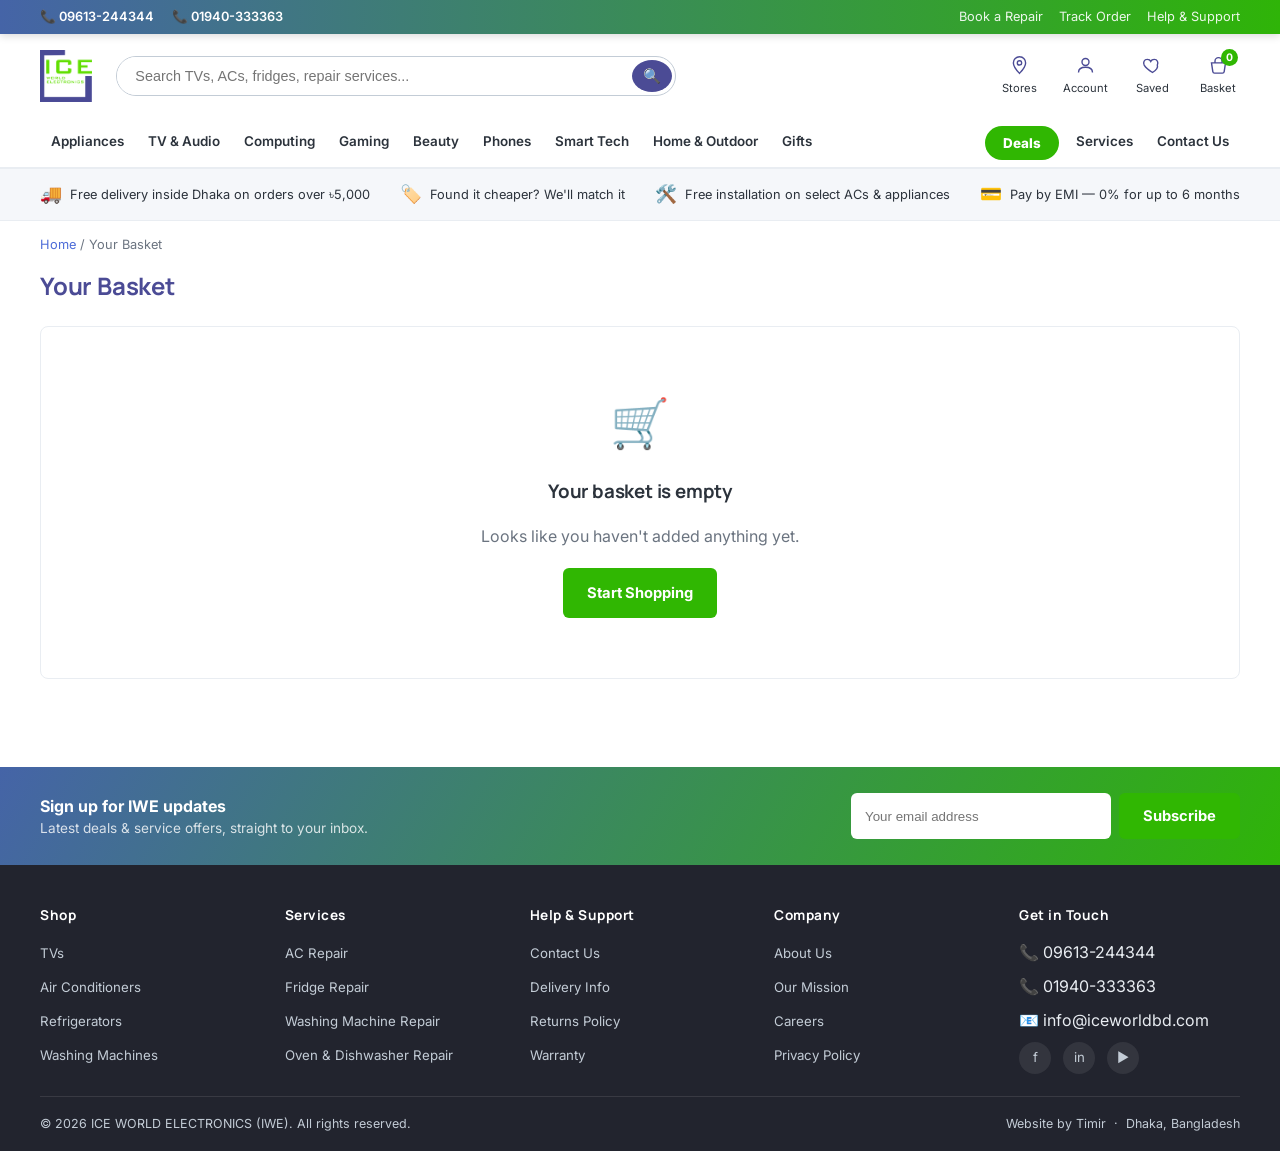
<file: cart.html>
<!DOCTYPE html>
<html lang="en">
<head>
<meta charset="UTF-8">
<meta name="viewport" content="width=device-width, initial-scale=1.0">
<title>Your Basket | ICE WORLD ELECTRONICS – IWE</title>
<link rel="preconnect" href="https://fonts.googleapis.com">
<link rel="preconnect" href="https://fonts.gstatic.com" crossorigin>
<link href="https://fonts.googleapis.com/css2?family=Manrope:wght@600;700;800&amp;family=Inter:wght@400;500;600;700&amp;display=swap" rel="stylesheet">
<link rel="stylesheet" href="style.css">
</head>
<body>

<div class="topbar">
  <div class="container">
    <div class="topbar-left">
      <span>📞 09613-244344</span>
      <span>📞 01940-333363</span>
    </div>
    <div class="topbar-right">
      <a href="services.html">Book a Repair</a>
      <a href="contact.html">Track Order</a>
      <a href="contact.html">Help &amp; Support</a>
    </div>
  </div>
</div>

<header class="site-header">
  <div class="header-main">
    <a href="index.html" class="logo">
      <img src="logo.png" alt="ICE World Electronics" class="logo-img">
    </a>
    <form class="search-bar" onsubmit="return false;">
      <input type="text" placeholder="Search TVs, ACs, fridges, repair services...">
      <button type="submit">🔍</button>
    </form>
    <div class="header-actions">
      <a href="contact.html" class="action">
        <span class="icon"><svg viewBox="0 0 24 24" fill="none" stroke="currentColor" stroke-width="1.6"><path d="M12 21s7-7.5 7-12a7 7 0 1 0-14 0c0 4.5 7 12 7 12z"/><circle cx="12" cy="9" r="2.5"/></svg></span>
        Stores
      </a>
      <a href="contact.html" class="action">
        <span class="icon"><svg viewBox="0 0 24 24" fill="none" stroke="currentColor" stroke-width="1.6"><circle cx="12" cy="8" r="4"/><path d="M4 20c0-4 3.5-6 8-6s8 2 8 6"/></svg></span>
        Account
      </a>
      <a href="cart.html" class="action">
        <span class="icon"><svg viewBox="0 0 24 24" fill="none" stroke="currentColor" stroke-width="1.6"><path d="M12 20s-7-4.35-9.5-8.5C1 8.5 2.5 5 6 5c2 0 3.5 1.2 4 2.3.5-1.1 2-2.3 4-2.3 3.5 0 5 3.5 3.5 6.5C19 15.65 12 20 12 20z"/></svg></span>
        Saved
      </a>
      <a href="cart.html" class="action">
        <span class="icon"><svg viewBox="0 0 24 24" fill="none" stroke="currentColor" stroke-width="1.6"><path d="M4 9h16l-1.5 10a2 2 0 0 1-2 1.7H7.5a2 2 0 0 1-2-1.7L4 9z"/><path d="M8 9V7a4 4 0 0 1 8 0v2"/></svg></span>
        Basket
        <span class="cart-count">0</span>
      </a>
    </div>
  </div>
  <nav class="main-nav">
    <div class="container">
      <div class="nav-left">
        <a href="shop.html">Appliances</a>
        <a href="shop.html?cat=tv">TV &amp; Audio</a>
        <a href="shop.html">Computing</a>
        <a href="shop.html">Gaming</a>
        <a href="shop.html">Beauty</a>
        <a href="shop.html">Phones</a>
        <a href="shop.html">Smart Tech</a>
        <a href="shop.html">Home &amp; Outdoor</a>
        <a href="shop.html">Gifts</a>
      </div>
      <div class="nav-right">
        <a href="shop.html" class="nav-pill">Deals</a>
        <a href="services.html">Services</a>
        <a href="contact.html">Contact Us</a>
      </div>
    </div>
    <button class="nav-toggle">☰</button>
  </nav>
</header>

<div class="utility-strip">
  <div class="container">
    <div class="u-item"><span class="icon">🚚</span>Free delivery inside Dhaka on orders over ৳5,000</div>
    <div class="u-item"><span class="icon">🏷️</span>Found it cheaper? We'll match it</div>
    <div class="u-item"><span class="icon">🛠️</span>Free installation on select ACs &amp; appliances</div>
    <div class="u-item"><span class="icon">💳</span>Pay by EMI — 0% for up to 6 months</div>
  </div>
</div>

<div class="container">
  <div class="breadcrumb"><a href="index.html">Home</a> / Your Basket</div>
</div>

<section class="section" style="padding-top:0;">
  <div class="container">
    <div class="section-head"><h2>Your Basket</h2></div>
    <div id="cartContent"></div>
  </div>
</section>

<footer class="site-footer">
  <div class="newsletter-band">
    <div class="container">
      <div>
        <strong>Sign up for IWE updates</strong>
        <div style="opacity:.8;font-size:.85rem;">Latest deals &amp; service offers, straight to your inbox.</div>
      </div>
      <form data-iwe-form onsubmit="return false;">
        <input type="email" placeholder="Your email address" required>
        <button type="submit" class="btn btn-primary">Subscribe</button>
      </form>
    </div>
  </div>
  <div class="container">
    <div class="footer-grid">
      <div>
        <h5>Shop</h5>
        <ul>
          <li><a href="shop.html?cat=tv">TVs</a></li>
          <li><a href="shop.html?cat=ac">Air Conditioners</a></li>
          <li><a href="shop.html?cat=fridge">Refrigerators</a></li>
          <li><a href="shop.html?cat=washer">Washing Machines</a></li>
        </ul>
      </div>
      <div>
        <h5>Services</h5>
        <ul>
          <li><a href="services.html">AC Repair</a></li>
          <li><a href="services.html">Fridge Repair</a></li>
          <li><a href="services.html">Washing Machine Repair</a></li>
          <li><a href="services.html">Oven &amp; Dishwasher Repair</a></li>
        </ul>
      </div>
      <div>
        <h5>Help &amp; Support</h5>
        <ul>
          <li><a href="contact.html">Contact Us</a></li>
          <li><a href="contact.html">Delivery Info</a></li>
          <li><a href="contact.html">Returns Policy</a></li>
          <li><a href="contact.html">Warranty</a></li>
        </ul>
      </div>
      <div>
        <h5>Company</h5>
        <ul>
          <li><a href="index.html">About Us</a></li>
          <li><a href="services.html">Our Mission</a></li>
          <li><a href="contact.html">Careers</a></li>
          <li><a href="contact.html">Privacy Policy</a></li>
        </ul>
      </div>
      <div>
        <h5>Get in Touch</h5>
        <ul>
          <li>📞 09613-244344</li>
          <li>📞 01940-333363</li>
          <li>📧 info@iceworldbd.com</li>
        </ul>
        <div class="footer-social">
          <a href="#">f</a><a href="#">in</a><a href="#">▶</a>
        </div>
      </div>
    </div>
    <div class="footer-bottom">
      <span>© 2026 ICE WORLD ELECTRONICS (IWE). All rights reserved.</span>
      <span class="credit">Website by Timir &nbsp;·&nbsp; Dhaka, Bangladesh</span>
    </div>
  </div>
</footer>

<script src="main.js"></script>
</body>
</html>
</file>
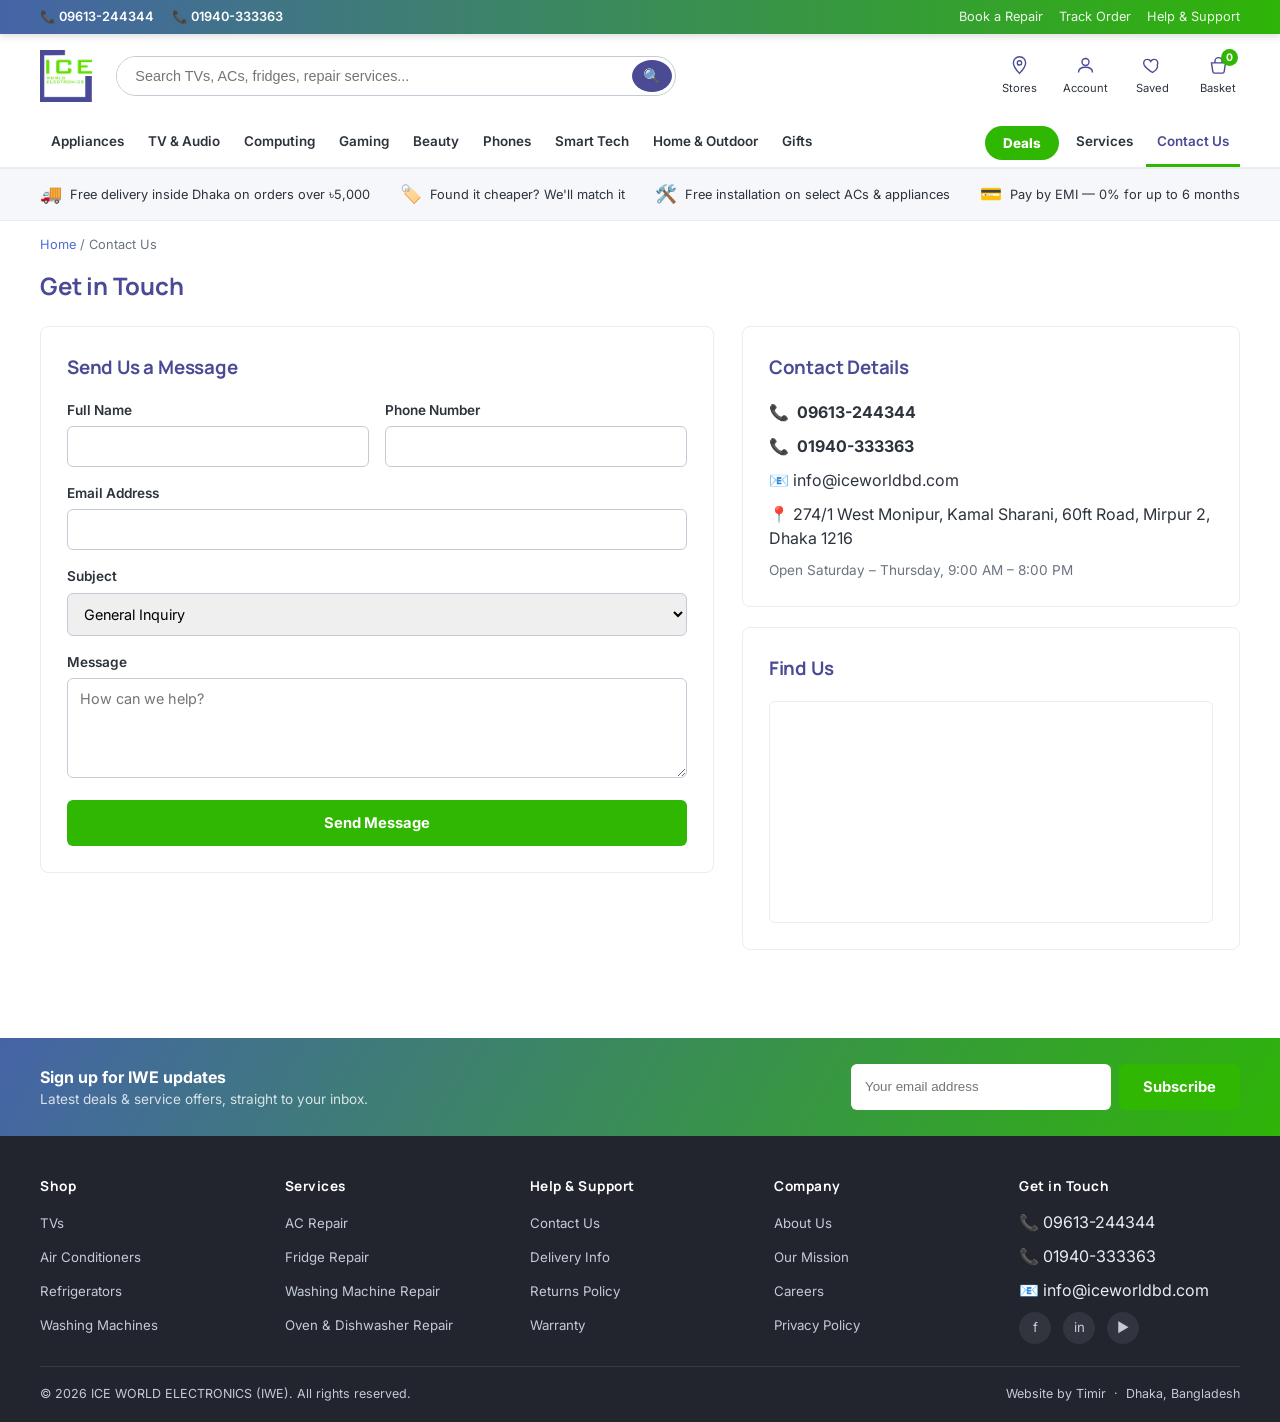
<file: contact.html>
<!DOCTYPE html>
<html lang="en">
<head>
<meta charset="UTF-8">
<meta name="viewport" content="width=device-width, initial-scale=1.0">
<title>Contact Us | ICE WORLD ELECTRONICS – IWE</title>
<link rel="preconnect" href="https://fonts.googleapis.com">
<link rel="preconnect" href="https://fonts.gstatic.com" crossorigin>
<link href="https://fonts.googleapis.com/css2?family=Manrope:wght@600;700;800&amp;family=Inter:wght@400;500;600;700&amp;display=swap" rel="stylesheet">
<link rel="stylesheet" href="style.css">
</head>
<body>

<div class="topbar">
  <div class="container">
    <div class="topbar-left">
      <span>📞 09613-244344</span>
      <span>📞 01940-333363</span>
    </div>
    <div class="topbar-right">
      <a href="services.html">Book a Repair</a>
      <a href="contact.html">Track Order</a>
      <a href="contact.html">Help &amp; Support</a>
    </div>
  </div>
</div>

<header class="site-header">
  <div class="header-main">
    <a href="index.html" class="logo">
      <img src="logo.png" alt="ICE World Electronics" class="logo-img">
    </a>
    <form class="search-bar" onsubmit="return false;">
      <input type="text" placeholder="Search TVs, ACs, fridges, repair services...">
      <button type="submit">🔍</button>
    </form>
    <div class="header-actions">
      <a href="contact.html" class="action">
        <span class="icon"><svg viewBox="0 0 24 24" fill="none" stroke="currentColor" stroke-width="1.6"><path d="M12 21s7-7.5 7-12a7 7 0 1 0-14 0c0 4.5 7 12 7 12z"/><circle cx="12" cy="9" r="2.5"/></svg></span>
        Stores
      </a>
      <a href="contact.html" class="action">
        <span class="icon"><svg viewBox="0 0 24 24" fill="none" stroke="currentColor" stroke-width="1.6"><circle cx="12" cy="8" r="4"/><path d="M4 20c0-4 3.5-6 8-6s8 2 8 6"/></svg></span>
        Account
      </a>
      <a href="cart.html" class="action">
        <span class="icon"><svg viewBox="0 0 24 24" fill="none" stroke="currentColor" stroke-width="1.6"><path d="M12 20s-7-4.35-9.5-8.5C1 8.5 2.5 5 6 5c2 0 3.5 1.2 4 2.3.5-1.1 2-2.3 4-2.3 3.5 0 5 3.5 3.5 6.5C19 15.65 12 20 12 20z"/></svg></span>
        Saved
      </a>
      <a href="cart.html" class="action">
        <span class="icon"><svg viewBox="0 0 24 24" fill="none" stroke="currentColor" stroke-width="1.6"><path d="M4 9h16l-1.5 10a2 2 0 0 1-2 1.7H7.5a2 2 0 0 1-2-1.7L4 9z"/><path d="M8 9V7a4 4 0 0 1 8 0v2"/></svg></span>
        Basket
        <span class="cart-count">0</span>
      </a>
    </div>
  </div>
  <nav class="main-nav">
    <div class="container">
      <div class="nav-left">
        <a href="shop.html">Appliances</a>
        <a href="shop.html?cat=tv">TV &amp; Audio</a>
        <a href="shop.html">Computing</a>
        <a href="shop.html">Gaming</a>
        <a href="shop.html">Beauty</a>
        <a href="shop.html">Phones</a>
        <a href="shop.html">Smart Tech</a>
        <a href="shop.html">Home &amp; Outdoor</a>
        <a href="shop.html">Gifts</a>
      </div>
      <div class="nav-right">
        <a href="shop.html" class="nav-pill">Deals</a>
        <a href="services.html">Services</a>
        <a href="contact.html" class="active">Contact Us</a>
      </div>
    </div>
    <button class="nav-toggle">☰</button>
  </nav>
</header>

<div class="utility-strip">
  <div class="container">
    <div class="u-item"><span class="icon">🚚</span>Free delivery inside Dhaka on orders over ৳5,000</div>
    <div class="u-item"><span class="icon">🏷️</span>Found it cheaper? We'll match it</div>
    <div class="u-item"><span class="icon">🛠️</span>Free installation on select ACs &amp; appliances</div>
    <div class="u-item"><span class="icon">💳</span>Pay by EMI — 0% for up to 6 months</div>
  </div>
</div>

<div class="container">
  <div class="breadcrumb"><a href="index.html">Home</a> / Contact Us</div>
</div>

<section class="section" style="padding-top:0;">
  <div class="container">
    <div class="section-head"><h2>Get in Touch</h2></div>
    <div class="contact-layout">
      <div class="form-card">
        <h3 style="margin-top:0;color:var(--navy);">Send Us a Message</h3>
        <form data-iwe-form onsubmit="return false;">
          <div class="form-grid-2">
            <div class="form-row">
              <label>Full Name</label>
              <input type="text" required>
            </div>
            <div class="form-row">
              <label>Phone Number</label>
              <input type="tel" required>
            </div>
          </div>
          <div class="form-row">
            <label>Email Address</label>
            <input type="email">
          </div>
          <div class="form-row">
            <label>Subject</label>
            <select>
              <option>General Inquiry</option>
              <option>Product Question</option>
              <option>Repair Service</option>
              <option>Order Status</option>
              <option>Warranty Claim</option>
            </select>
          </div>
          <div class="form-row">
            <label>Message</label>
            <textarea placeholder="How can we help?"></textarea>
          </div>
          <button type="submit" class="btn btn-primary btn-block">Send Message</button>
        </form>
      </div>
      <div>
        <div class="form-card contact-details" style="margin-bottom:20px;">
          <h3 style="margin-top:0;color:var(--navy);">Contact Details</h3>
          <p style="margin:0 0 10px;">📞 <strong>09613-244344</strong></p>
          <p style="margin:0 0 10px;">📞 <strong>01940-333363</strong></p>
          <p style="margin:0 0 10px;">📧 info@iceworldbd.com</p>
          <p style="margin:0 0 10px;">📍 274/1 West Monipur, Kamal Sharani, 60ft Road, Mirpur 2, Dhaka 1216</p>
          <p style="margin:0;color:var(--grey-600);font-size:.85rem;">Open Saturday – Thursday, 9:00 AM – 8:00 PM</p>
        </div>
        <div class="form-card">
          <h3 style="margin-top:0;color:var(--navy);">Find Us</h3>
          <div class="map-embed">
            <iframe src="https://www.google.com/maps?q=274%2F1+West+Monipur%2C+Kamal+Sharani%2C+60ft+Road%2C+Mirpur+2%2C+Dhaka+1216&output=embed" loading="lazy" referrerpolicy="no-referrer-when-downgrade" title="ICE World Electronics location"></iframe>
          </div>
        </div>
      </div>
    </div>
  </div>
</section>

<footer class="site-footer">
  <div class="newsletter-band">
    <div class="container">
      <div>
        <strong>Sign up for IWE updates</strong>
        <div style="opacity:.8;font-size:.85rem;">Latest deals &amp; service offers, straight to your inbox.</div>
      </div>
      <form data-iwe-form onsubmit="return false;">
        <input type="email" placeholder="Your email address" required>
        <button type="submit" class="btn btn-primary">Subscribe</button>
      </form>
    </div>
  </div>
  <div class="container">
    <div class="footer-grid">
      <div>
        <h5>Shop</h5>
        <ul>
          <li><a href="shop.html?cat=tv">TVs</a></li>
          <li><a href="shop.html?cat=ac">Air Conditioners</a></li>
          <li><a href="shop.html?cat=fridge">Refrigerators</a></li>
          <li><a href="shop.html?cat=washer">Washing Machines</a></li>
        </ul>
      </div>
      <div>
        <h5>Services</h5>
        <ul>
          <li><a href="services.html">AC Repair</a></li>
          <li><a href="services.html">Fridge Repair</a></li>
          <li><a href="services.html">Washing Machine Repair</a></li>
          <li><a href="services.html">Oven &amp; Dishwasher Repair</a></li>
        </ul>
      </div>
      <div>
        <h5>Help &amp; Support</h5>
        <ul>
          <li><a href="contact.html">Contact Us</a></li>
          <li><a href="contact.html">Delivery Info</a></li>
          <li><a href="contact.html">Returns Policy</a></li>
          <li><a href="contact.html">Warranty</a></li>
        </ul>
      </div>
      <div>
        <h5>Company</h5>
        <ul>
          <li><a href="index.html">About Us</a></li>
          <li><a href="services.html">Our Mission</a></li>
          <li><a href="contact.html">Careers</a></li>
          <li><a href="contact.html">Privacy Policy</a></li>
        </ul>
      </div>
      <div>
        <h5>Get in Touch</h5>
        <ul>
          <li>📞 09613-244344</li>
          <li>📞 01940-333363</li>
          <li>📧 info@iceworldbd.com</li>
        </ul>
        <div class="footer-social">
          <a href="#">f</a><a href="#">in</a><a href="#">▶</a>
        </div>
      </div>
    </div>
    <div class="footer-bottom">
      <span>© 2026 ICE WORLD ELECTRONICS (IWE). All rights reserved.</span>
      <span class="credit">Website by Timir &nbsp;·&nbsp; Dhaka, Bangladesh</span>
    </div>
  </div>
</footer>

<script src="main.js"></script>
</body>
</html>
</file>
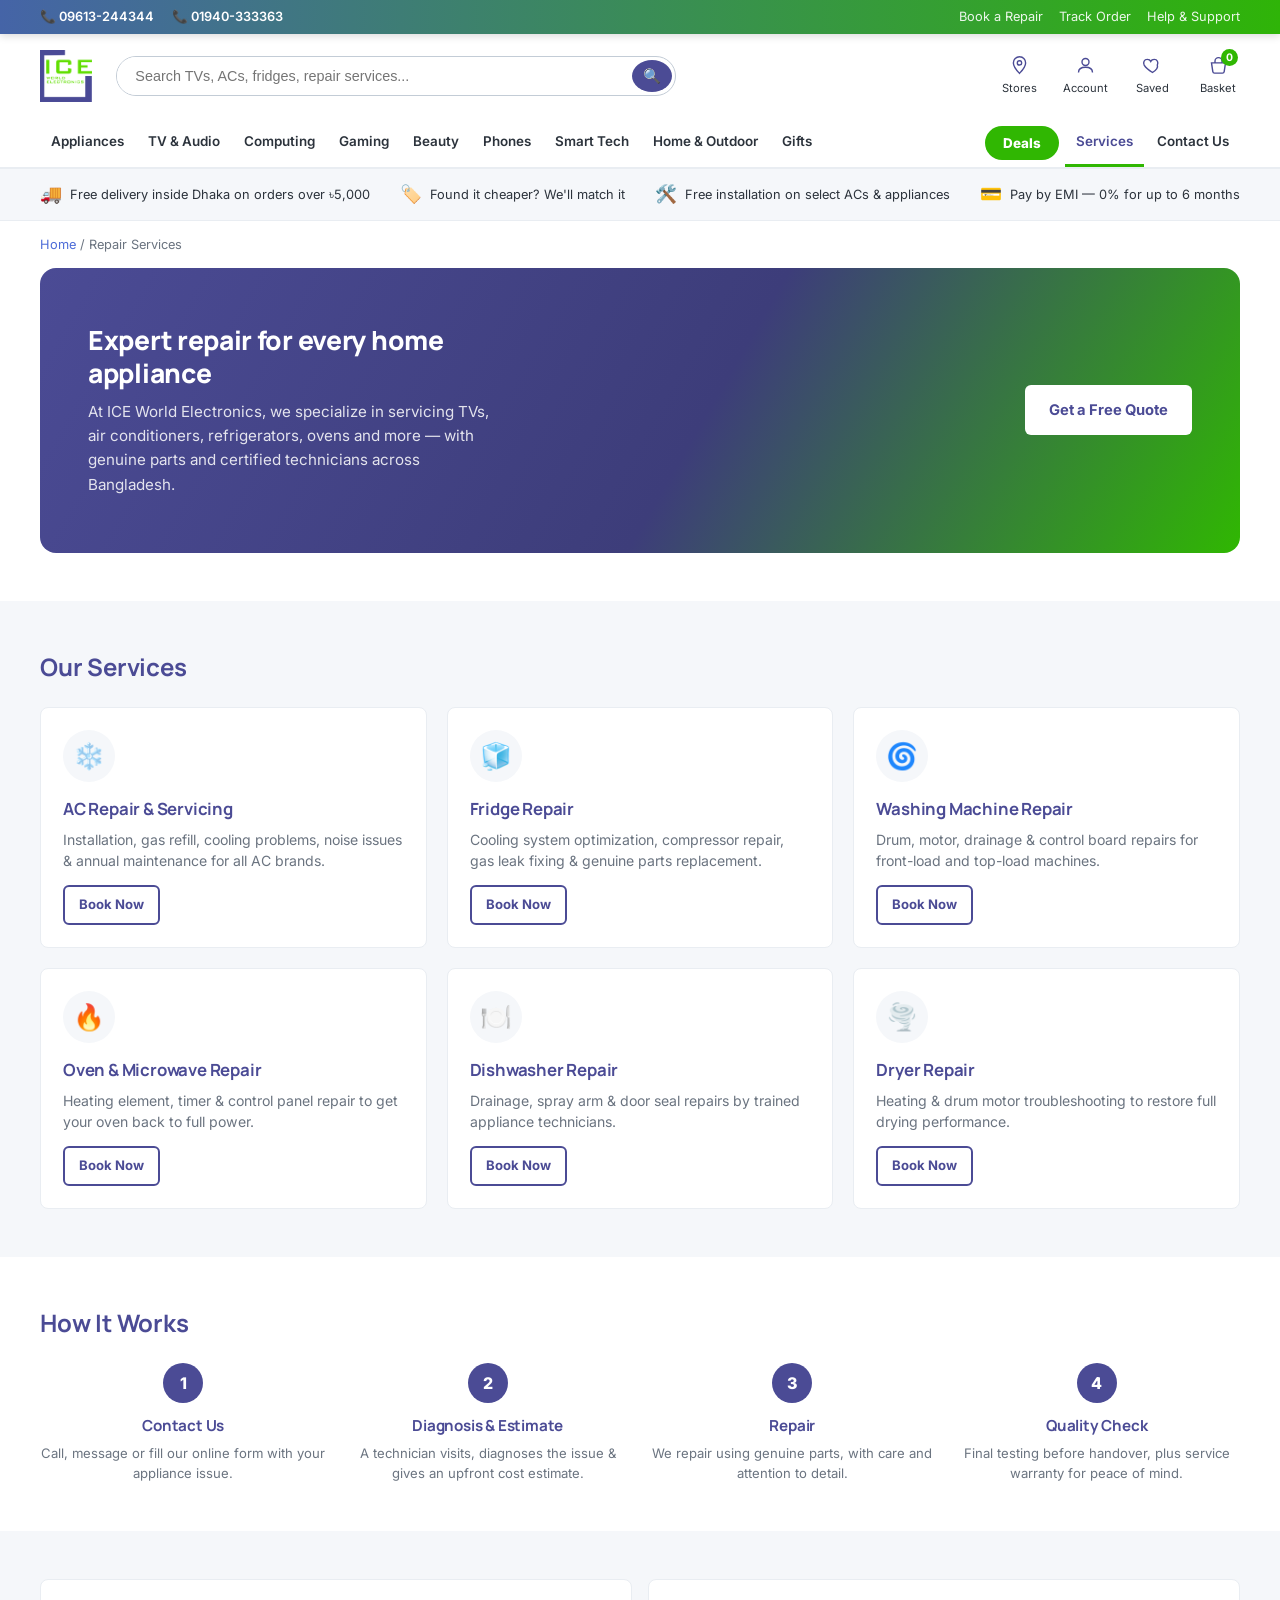
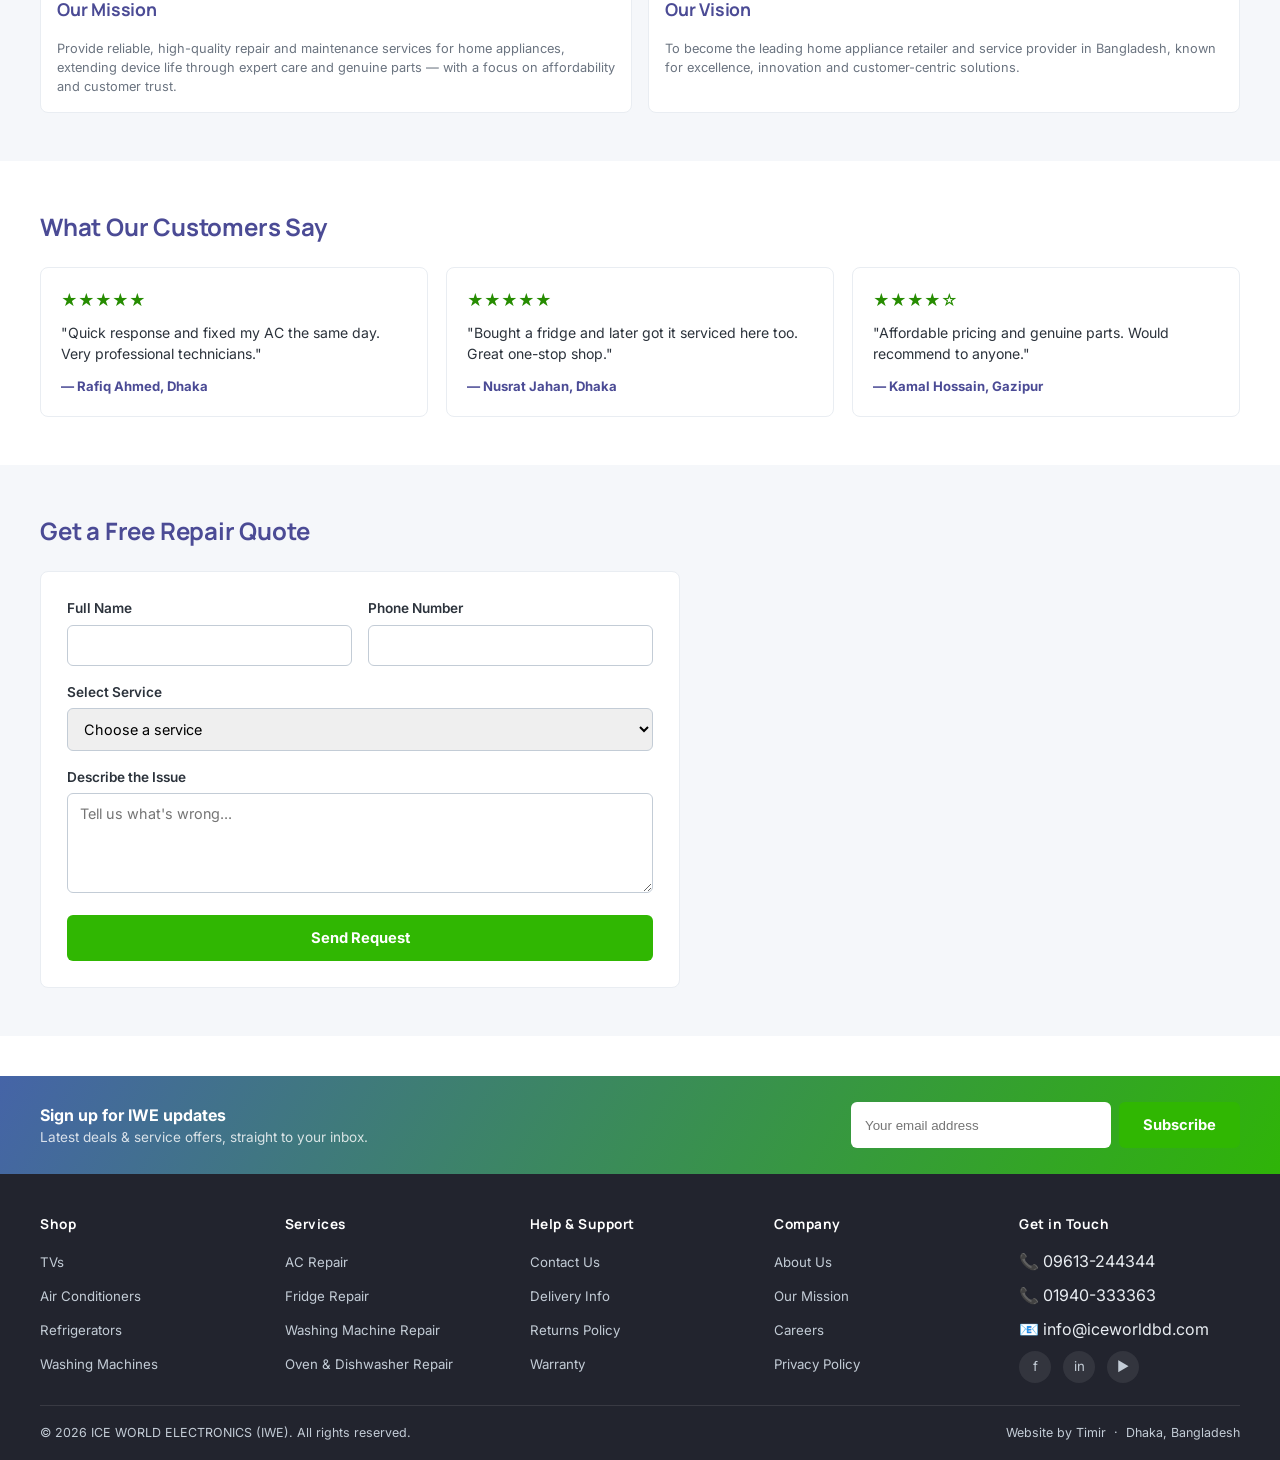
<file: services.html>
<!DOCTYPE html>
<html lang="en">
<head>
<meta charset="UTF-8">
<meta name="viewport" content="width=device-width, initial-scale=1.0">
<title>Repair &amp; Maintenance Services | ICE WORLD ELECTRONICS – IWE</title>
<link rel="preconnect" href="https://fonts.googleapis.com">
<link rel="preconnect" href="https://fonts.gstatic.com" crossorigin>
<link href="https://fonts.googleapis.com/css2?family=Manrope:wght@600;700;800&amp;family=Inter:wght@400;500;600;700&amp;display=swap" rel="stylesheet">
<link rel="stylesheet" href="style.css">
</head>
<body>

<div class="topbar">
  <div class="container">
    <div class="topbar-left">
      <span>📞 09613-244344</span>
      <span>📞 01940-333363</span>
    </div>
    <div class="topbar-right">
      <a href="services.html">Book a Repair</a>
      <a href="contact.html">Track Order</a>
      <a href="contact.html">Help &amp; Support</a>
    </div>
  </div>
</div>

<header class="site-header">
  <div class="header-main">
    <a href="index.html" class="logo">
      <img src="logo.png" alt="ICE World Electronics" class="logo-img">
    </a>
    <form class="search-bar" onsubmit="return false;">
      <input type="text" placeholder="Search TVs, ACs, fridges, repair services...">
      <button type="submit">🔍</button>
    </form>
    <div class="header-actions">
      <a href="contact.html" class="action">
        <span class="icon"><svg viewBox="0 0 24 24" fill="none" stroke="currentColor" stroke-width="1.6"><path d="M12 21s7-7.5 7-12a7 7 0 1 0-14 0c0 4.5 7 12 7 12z"/><circle cx="12" cy="9" r="2.5"/></svg></span>
        Stores
      </a>
      <a href="contact.html" class="action">
        <span class="icon"><svg viewBox="0 0 24 24" fill="none" stroke="currentColor" stroke-width="1.6"><circle cx="12" cy="8" r="4"/><path d="M4 20c0-4 3.5-6 8-6s8 2 8 6"/></svg></span>
        Account
      </a>
      <a href="cart.html" class="action">
        <span class="icon"><svg viewBox="0 0 24 24" fill="none" stroke="currentColor" stroke-width="1.6"><path d="M12 20s-7-4.35-9.5-8.5C1 8.5 2.5 5 6 5c2 0 3.5 1.2 4 2.3.5-1.1 2-2.3 4-2.3 3.5 0 5 3.5 3.5 6.5C19 15.65 12 20 12 20z"/></svg></span>
        Saved
      </a>
      <a href="cart.html" class="action">
        <span class="icon"><svg viewBox="0 0 24 24" fill="none" stroke="currentColor" stroke-width="1.6"><path d="M4 9h16l-1.5 10a2 2 0 0 1-2 1.7H7.5a2 2 0 0 1-2-1.7L4 9z"/><path d="M8 9V7a4 4 0 0 1 8 0v2"/></svg></span>
        Basket
        <span class="cart-count">0</span>
      </a>
    </div>
  </div>
  <nav class="main-nav">
    <div class="container">
      <div class="nav-left">
        <a href="shop.html">Appliances</a>
        <a href="shop.html?cat=tv">TV &amp; Audio</a>
        <a href="shop.html">Computing</a>
        <a href="shop.html">Gaming</a>
        <a href="shop.html">Beauty</a>
        <a href="shop.html">Phones</a>
        <a href="shop.html">Smart Tech</a>
        <a href="shop.html">Home &amp; Outdoor</a>
        <a href="shop.html">Gifts</a>
      </div>
      <div class="nav-right">
        <a href="shop.html" class="nav-pill">Deals</a>
        <a href="services.html" class="active">Services</a>
        <a href="contact.html">Contact Us</a>
      </div>
    </div>
    <button class="nav-toggle">☰</button>
  </nav>
</header>

<div class="utility-strip">
  <div class="container">
    <div class="u-item"><span class="icon">🚚</span>Free delivery inside Dhaka on orders over ৳5,000</div>
    <div class="u-item"><span class="icon">🏷️</span>Found it cheaper? We'll match it</div>
    <div class="u-item"><span class="icon">🛠️</span>Free installation on select ACs &amp; appliances</div>
    <div class="u-item"><span class="icon">💳</span>Pay by EMI — 0% for up to 6 months</div>
  </div>
</div>

<div class="container">
  <div class="breadcrumb"><a href="index.html">Home</a> / Repair Services</div>
</div>

<!-- Intro -->
<section class="section" style="padding-top:0;">
  <div class="container">
    <div class="cta-band">
      <div>
        <h2>Expert repair for every home appliance</h2>
        <p>At ICE World Electronics, we specialize in servicing TVs, air conditioners, refrigerators, ovens and more — with genuine parts and certified technicians across Bangladesh.</p>
      </div>
      <a href="contact.html" class="btn btn-primary">Get a Free Quote</a>
    </div>
  </div>
</section>

<!-- Services grid -->
<section class="section section-grey">
  <div class="container">
    <div class="section-head"><h2>Our Services</h2></div>
    <div class="service-grid">
      <div class="service-card">
        <div class="icon">❄️</div>
        <h3>AC Repair &amp; Servicing</h3>
        <p>Installation, gas refill, cooling problems, noise issues &amp; annual maintenance for all AC brands.</p>
        <a href="contact.html" class="btn btn-outline btn-sm">Book Now</a>
      </div>
      <div class="service-card">
        <div class="icon">🧊</div>
        <h3>Fridge Repair</h3>
        <p>Cooling system optimization, compressor repair, gas leak fixing &amp; genuine parts replacement.</p>
        <a href="contact.html" class="btn btn-outline btn-sm">Book Now</a>
      </div>
      <div class="service-card">
        <div class="icon">🌀</div>
        <h3>Washing Machine Repair</h3>
        <p>Drum, motor, drainage &amp; control board repairs for front-load and top-load machines.</p>
        <a href="contact.html" class="btn btn-outline btn-sm">Book Now</a>
      </div>
      <div class="service-card">
        <div class="icon">🔥</div>
        <h3>Oven &amp; Microwave Repair</h3>
        <p>Heating element, timer &amp; control panel repair to get your oven back to full power.</p>
        <a href="contact.html" class="btn btn-outline btn-sm">Book Now</a>
      </div>
      <div class="service-card">
        <div class="icon">🍽️</div>
        <h3>Dishwasher Repair</h3>
        <p>Drainage, spray arm &amp; door seal repairs by trained appliance technicians.</p>
        <a href="contact.html" class="btn btn-outline btn-sm">Book Now</a>
      </div>
      <div class="service-card">
        <div class="icon">🌪️</div>
        <h3>Dryer Repair</h3>
        <p>Heating &amp; drum motor troubleshooting to restore full drying performance.</p>
        <a href="contact.html" class="btn btn-outline btn-sm">Book Now</a>
      </div>
    </div>
  </div>
</section>

<!-- Process -->
<section class="section">
  <div class="container">
    <div class="section-head"><h2>How It Works</h2></div>
    <div class="process-steps">
      <div class="process-step">
        <div class="num">1</div>
        <h4>Contact Us</h4>
        <p>Call, message or fill our online form with your appliance issue.</p>
      </div>
      <div class="process-step">
        <div class="num">2</div>
        <h4>Diagnosis &amp; Estimate</h4>
        <p>A technician visits, diagnoses the issue &amp; gives an upfront cost estimate.</p>
      </div>
      <div class="process-step">
        <div class="num">3</div>
        <h4>Repair</h4>
        <p>We repair using genuine parts, with care and attention to detail.</p>
      </div>
      <div class="process-step">
        <div class="num">4</div>
        <h4>Quality Check</h4>
        <p>Final testing before handover, plus service warranty for peace of mind.</p>
      </div>
    </div>
  </div>
</section>

<!-- About / Mission / Vision -->
<section class="section section-grey">
  <div class="container">
    <div class="feature-strip" style="grid-template-columns:repeat(2,1fr);">
      <div class="feature-item" style="flex-direction:column;">
        <h4 style="font-size:1.1rem;">Our Mission</h4>
        <p>Provide reliable, high-quality repair and maintenance services for home appliances, extending device life through expert care and genuine parts — with a focus on affordability and customer trust.</p>
      </div>
      <div class="feature-item" style="flex-direction:column;">
        <h4 style="font-size:1.1rem;">Our Vision</h4>
        <p>To become the leading home appliance retailer and service provider in Bangladesh, known for excellence, innovation and customer-centric solutions.</p>
      </div>
    </div>
  </div>
</section>

<!-- Testimonials -->
<section class="section">
  <div class="container">
    <div class="section-head"><h2>What Our Customers Say</h2></div>
    <div class="testimonial-grid">
      <div class="testimonial-card">
        <div class="stars">★★★★★</div>
        <p>"Quick response and fixed my AC the same day. Very professional technicians."</p>
        <div class="who">— Rafiq Ahmed, Dhaka</div>
      </div>
      <div class="testimonial-card">
        <div class="stars">★★★★★</div>
        <p>"Bought a fridge and later got it serviced here too. Great one-stop shop."</p>
        <div class="who">— Nusrat Jahan, Dhaka</div>
      </div>
      <div class="testimonial-card">
        <div class="stars">★★★★☆</div>
        <p>"Affordable pricing and genuine parts. Would recommend to anyone."</p>
        <div class="who">— Kamal Hossain, Gazipur</div>
      </div>
    </div>
  </div>
</section>

<!-- Quote form -->
<section class="section section-grey">
  <div class="container">
    <div class="section-head"><h2>Get a Free Repair Quote</h2></div>
    <div class="form-card" style="max-width:640px;">
      <form data-iwe-form onsubmit="return false;">
        <div class="form-grid-2">
          <div class="form-row">
            <label>Full Name</label>
            <input type="text" required>
          </div>
          <div class="form-row">
            <label>Phone Number</label>
            <input type="tel" required>
          </div>
        </div>
        <div class="form-row">
          <label>Select Service</label>
          <select required>
            <option value="">Choose a service</option>
            <option>AC Repair</option>
            <option>Fridge Repair</option>
            <option>Washing Machine Repair</option>
            <option>Oven Repair</option>
            <option>Dishwasher Repair</option>
            <option>Dryer Repair</option>
            <option>Gas Pipe Connection</option>
          </select>
        </div>
        <div class="form-row">
          <label>Describe the Issue</label>
          <textarea placeholder="Tell us what's wrong..."></textarea>
        </div>
        <button type="submit" class="btn btn-primary btn-block">Send Request</button>
      </form>
    </div>
  </div>
</section>

<footer class="site-footer">
  <div class="newsletter-band">
    <div class="container">
      <div>
        <strong>Sign up for IWE updates</strong>
        <div style="opacity:.8;font-size:.85rem;">Latest deals &amp; service offers, straight to your inbox.</div>
      </div>
      <form data-iwe-form onsubmit="return false;">
        <input type="email" placeholder="Your email address" required>
        <button type="submit" class="btn btn-primary">Subscribe</button>
      </form>
    </div>
  </div>
  <div class="container">
    <div class="footer-grid">
      <div>
        <h5>Shop</h5>
        <ul>
          <li><a href="shop.html?cat=tv">TVs</a></li>
          <li><a href="shop.html?cat=ac">Air Conditioners</a></li>
          <li><a href="shop.html?cat=fridge">Refrigerators</a></li>
          <li><a href="shop.html?cat=washer">Washing Machines</a></li>
        </ul>
      </div>
      <div>
        <h5>Services</h5>
        <ul>
          <li><a href="services.html">AC Repair</a></li>
          <li><a href="services.html">Fridge Repair</a></li>
          <li><a href="services.html">Washing Machine Repair</a></li>
          <li><a href="services.html">Oven &amp; Dishwasher Repair</a></li>
        </ul>
      </div>
      <div>
        <h5>Help &amp; Support</h5>
        <ul>
          <li><a href="contact.html">Contact Us</a></li>
          <li><a href="contact.html">Delivery Info</a></li>
          <li><a href="contact.html">Returns Policy</a></li>
          <li><a href="contact.html">Warranty</a></li>
        </ul>
      </div>
      <div>
        <h5>Company</h5>
        <ul>
          <li><a href="index.html">About Us</a></li>
          <li><a href="services.html">Our Mission</a></li>
          <li><a href="contact.html">Careers</a></li>
          <li><a href="contact.html">Privacy Policy</a></li>
        </ul>
      </div>
      <div>
        <h5>Get in Touch</h5>
        <ul>
          <li>📞 09613-244344</li>
          <li>📞 01940-333363</li>
          <li>📧 info@iceworldbd.com</li>
        </ul>
        <div class="footer-social">
          <a href="#">f</a><a href="#">in</a><a href="#">▶</a>
        </div>
      </div>
    </div>
    <div class="footer-bottom">
      <span>© 2026 ICE WORLD ELECTRONICS (IWE). All rights reserved.</span>
      <span class="credit">Website by Timir &nbsp;·&nbsp; Dhaka, Bangladesh</span>
    </div>
  </div>
</footer>

<script src="main.js"></script>
</body>
</html>
</file>
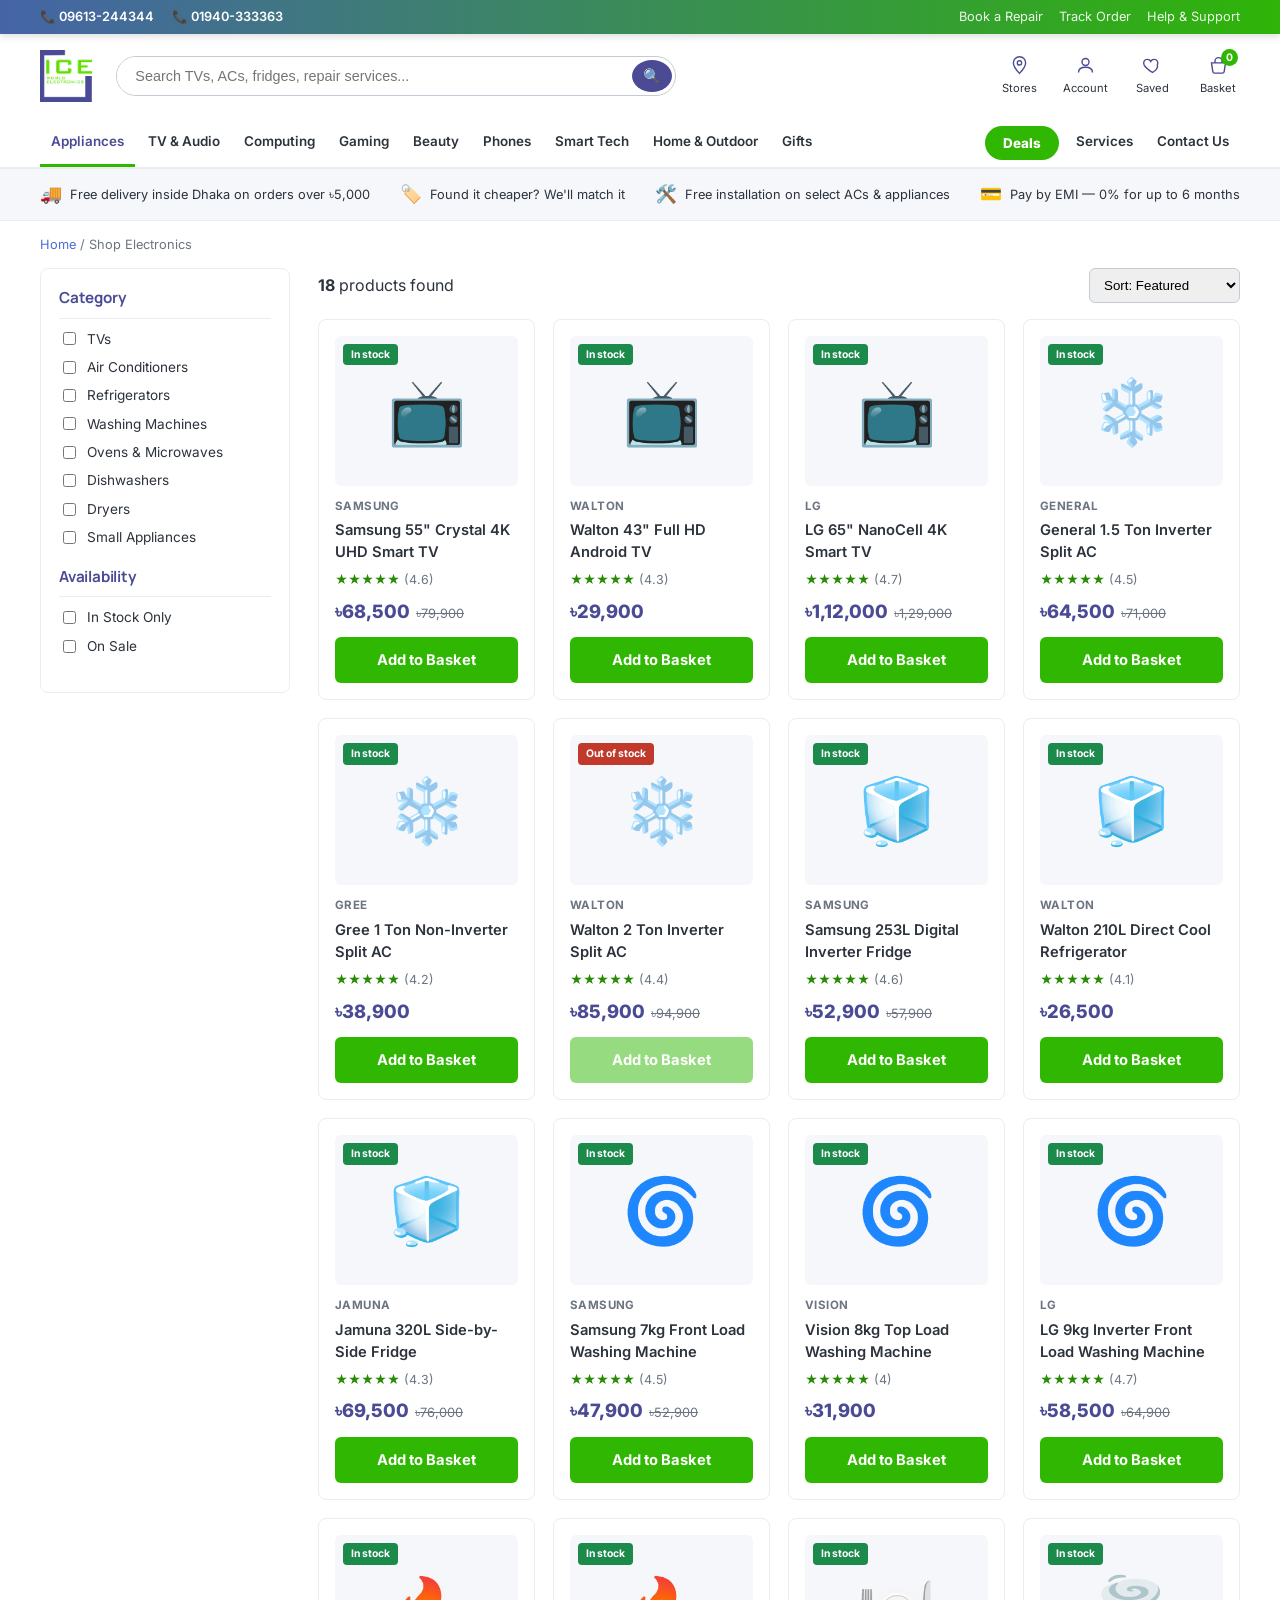
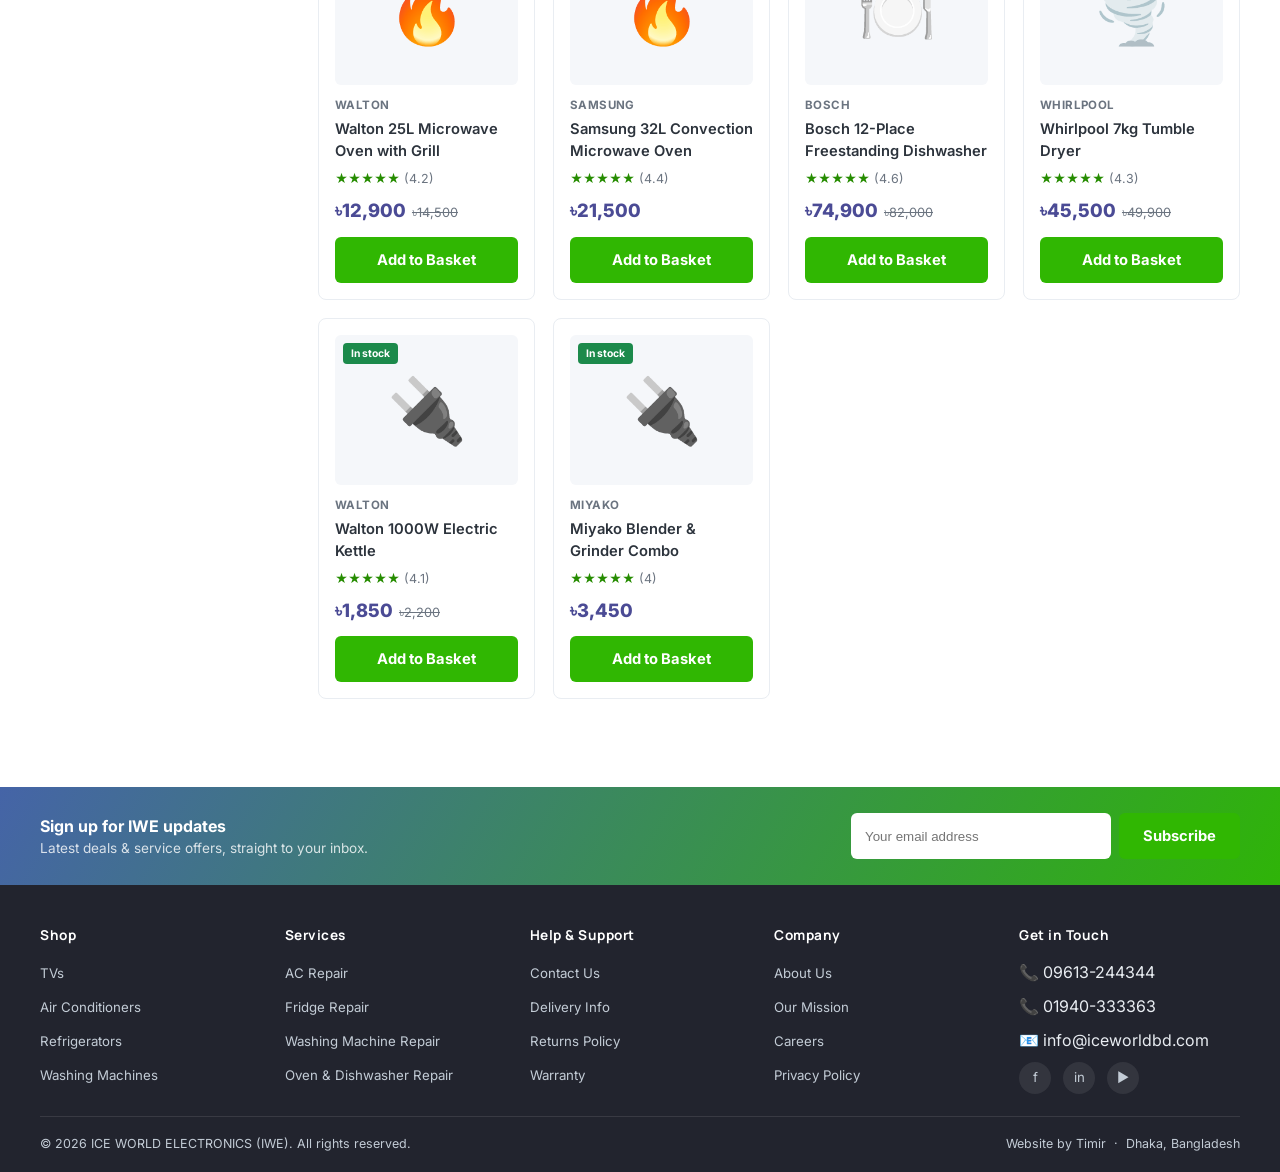
<file: shop.html>
<!DOCTYPE html>
<html lang="en">
<head>
<meta charset="UTF-8">
<meta name="viewport" content="width=device-width, initial-scale=1.0">
<title>Shop Electronics | ICE WORLD ELECTRONICS – IWE</title>
<link rel="preconnect" href="https://fonts.googleapis.com">
<link rel="preconnect" href="https://fonts.gstatic.com" crossorigin>
<link href="https://fonts.googleapis.com/css2?family=Manrope:wght@600;700;800&amp;family=Inter:wght@400;500;600;700&amp;display=swap" rel="stylesheet">
<link rel="stylesheet" href="style.css">
</head>
<body>

<div class="topbar">
  <div class="container">
    <div class="topbar-left">
      <span>📞 09613-244344</span>
      <span>📞 01940-333363</span>
    </div>
    <div class="topbar-right">
      <a href="services.html">Book a Repair</a>
      <a href="contact.html">Track Order</a>
      <a href="contact.html">Help &amp; Support</a>
    </div>
  </div>
</div>

<header class="site-header">
  <div class="header-main">
    <a href="index.html" class="logo">
      <img src="logo.png" alt="ICE World Electronics" class="logo-img">
    </a>
    <form class="search-bar" onsubmit="return false;">
      <input type="text" placeholder="Search TVs, ACs, fridges, repair services...">
      <button type="submit">🔍</button>
    </form>
    <div class="header-actions">
      <a href="contact.html" class="action">
        <span class="icon"><svg viewBox="0 0 24 24" fill="none" stroke="currentColor" stroke-width="1.6"><path d="M12 21s7-7.5 7-12a7 7 0 1 0-14 0c0 4.5 7 12 7 12z"/><circle cx="12" cy="9" r="2.5"/></svg></span>
        Stores
      </a>
      <a href="contact.html" class="action">
        <span class="icon"><svg viewBox="0 0 24 24" fill="none" stroke="currentColor" stroke-width="1.6"><circle cx="12" cy="8" r="4"/><path d="M4 20c0-4 3.5-6 8-6s8 2 8 6"/></svg></span>
        Account
      </a>
      <a href="cart.html" class="action">
        <span class="icon"><svg viewBox="0 0 24 24" fill="none" stroke="currentColor" stroke-width="1.6"><path d="M12 20s-7-4.35-9.5-8.5C1 8.5 2.5 5 6 5c2 0 3.5 1.2 4 2.3.5-1.1 2-2.3 4-2.3 3.5 0 5 3.5 3.5 6.5C19 15.65 12 20 12 20z"/></svg></span>
        Saved
      </a>
      <a href="cart.html" class="action">
        <span class="icon"><svg viewBox="0 0 24 24" fill="none" stroke="currentColor" stroke-width="1.6"><path d="M4 9h16l-1.5 10a2 2 0 0 1-2 1.7H7.5a2 2 0 0 1-2-1.7L4 9z"/><path d="M8 9V7a4 4 0 0 1 8 0v2"/></svg></span>
        Basket
        <span class="cart-count">0</span>
      </a>
    </div>
  </div>
  <nav class="main-nav">
    <div class="container">
      <div class="nav-left">
        <a href="shop.html" class="active">Appliances</a>
        <a href="shop.html?cat=tv">TV &amp; Audio</a>
        <a href="shop.html">Computing</a>
        <a href="shop.html">Gaming</a>
        <a href="shop.html">Beauty</a>
        <a href="shop.html">Phones</a>
        <a href="shop.html">Smart Tech</a>
        <a href="shop.html">Home &amp; Outdoor</a>
        <a href="shop.html">Gifts</a>
      </div>
      <div class="nav-right">
        <a href="shop.html" class="nav-pill">Deals</a>
        <a href="services.html">Services</a>
        <a href="contact.html">Contact Us</a>
      </div>
    </div>
    <button class="nav-toggle">☰</button>
  </nav>
</header>

<div class="utility-strip">
  <div class="container">
    <div class="u-item"><span class="icon">🚚</span>Free delivery inside Dhaka on orders over ৳5,000</div>
    <div class="u-item"><span class="icon">🏷️</span>Found it cheaper? We'll match it</div>
    <div class="u-item"><span class="icon">🛠️</span>Free installation on select ACs &amp; appliances</div>
    <div class="u-item"><span class="icon">💳</span>Pay by EMI — 0% for up to 6 months</div>
  </div>
</div>

<div class="container">
  <div class="breadcrumb"><a href="index.html">Home</a> / Shop Electronics</div>
</div>

<section class="section" style="padding-top:0;">
  <div class="container">
    <div class="shop-layout">
      <aside class="filters">
        <h4>Category</h4>
        <div class="filter-group">
          <label><input type="checkbox" class="cat-filter" value="tv"> TVs</label>
          <label><input type="checkbox" class="cat-filter" value="ac"> Air Conditioners</label>
          <label><input type="checkbox" class="cat-filter" value="fridge"> Refrigerators</label>
          <label><input type="checkbox" class="cat-filter" value="washer"> Washing Machines</label>
          <label><input type="checkbox" class="cat-filter" value="oven"> Ovens &amp; Microwaves</label>
          <label><input type="checkbox" class="cat-filter" value="dishwasher"> Dishwashers</label>
          <label><input type="checkbox" class="cat-filter" value="dryer"> Dryers</label>
          <label><input type="checkbox" class="cat-filter" value="small"> Small Appliances</label>
        </div>
        <h4>Availability</h4>
        <div class="filter-group">
          <label><input type="checkbox"> In Stock Only</label>
          <label><input type="checkbox"> On Sale</label>
        </div>
      </aside>
      <div>
        <div class="results-bar">
          <span><strong id="resultCount">0</strong> products found</span>
          <select id="sortSelect">
            <option value="">Sort: Featured</option>
            <option value="price-asc">Price: Low to High</option>
            <option value="price-desc">Price: High to Low</option>
            <option value="rating">Top Rated</option>
          </select>
        </div>
        <div class="product-grid" id="shopGrid"></div>
      </div>
    </div>
  </div>
</section>

<footer class="site-footer">
  <div class="newsletter-band">
    <div class="container">
      <div>
        <strong>Sign up for IWE updates</strong>
        <div style="opacity:.8;font-size:.85rem;">Latest deals &amp; service offers, straight to your inbox.</div>
      </div>
      <form data-iwe-form onsubmit="return false;">
        <input type="email" placeholder="Your email address" required>
        <button type="submit" class="btn btn-primary">Subscribe</button>
      </form>
    </div>
  </div>
  <div class="container">
    <div class="footer-grid">
      <div>
        <h5>Shop</h5>
        <ul>
          <li><a href="shop.html?cat=tv">TVs</a></li>
          <li><a href="shop.html?cat=ac">Air Conditioners</a></li>
          <li><a href="shop.html?cat=fridge">Refrigerators</a></li>
          <li><a href="shop.html?cat=washer">Washing Machines</a></li>
        </ul>
      </div>
      <div>
        <h5>Services</h5>
        <ul>
          <li><a href="services.html">AC Repair</a></li>
          <li><a href="services.html">Fridge Repair</a></li>
          <li><a href="services.html">Washing Machine Repair</a></li>
          <li><a href="services.html">Oven &amp; Dishwasher Repair</a></li>
        </ul>
      </div>
      <div>
        <h5>Help &amp; Support</h5>
        <ul>
          <li><a href="contact.html">Contact Us</a></li>
          <li><a href="contact.html">Delivery Info</a></li>
          <li><a href="contact.html">Returns Policy</a></li>
          <li><a href="contact.html">Warranty</a></li>
        </ul>
      </div>
      <div>
        <h5>Company</h5>
        <ul>
          <li><a href="index.html">About Us</a></li>
          <li><a href="services.html">Our Mission</a></li>
          <li><a href="contact.html">Careers</a></li>
          <li><a href="contact.html">Privacy Policy</a></li>
        </ul>
      </div>
      <div>
        <h5>Get in Touch</h5>
        <ul>
          <li>📞 09613-244344</li>
          <li>📞 01940-333363</li>
          <li>📧 info@iceworldbd.com</li>
        </ul>
        <div class="footer-social">
          <a href="#">f</a><a href="#">in</a><a href="#">▶</a>
        </div>
      </div>
    </div>
    <div class="footer-bottom">
      <span>© 2026 ICE WORLD ELECTRONICS (IWE). All rights reserved.</span>
      <span class="credit">Website by Timir &nbsp;·&nbsp; Dhaka, Bangladesh</span>
    </div>
  </div>
</footer>

<script src="main.js"></script>
</body>
</html>
</file>
<file: style.css>
/* ========================================================
   ICE WORLD ELECTRONICS (IWE) — main stylesheet
   Layout/UX patterns inspired by currys.co.uk, re-skinned
   with IWE branding (navy / cyan / amber).
   ======================================================== */

:root{
  /* Brand palette — sourced directly from the IWE logo */
  --navy:#4b4b95;        /* Deep Navy */
  --navy-dark:#363570;   /* darker shade of Deep Navy, used for topbar */
  --blue:#4d6cd8;        /* Logo Blue */
  --cyan:#4d6cd8;        /* alias, used for hover borders/icons */
  --green:#30b702;       /* Brand Green */
  --amber:#30b702;       /* alias: primary CTA now uses Brand Green */
  --amber-dark:#268c01;  /* darker Brand Green for hover */
  --grad-start:#4564a7;  /* Gradient Start */
  --grad-end:#2fb408;    /* Gradient End */
  --footer-bg:#22242e;   /* neutral dark slate for footer, distinct from brand navy */
  --grey-100:#f5f7fa;
  --grey-200:#e9edf2;
  --grey-400:#c3ccd6;
  --grey-600:#6b7480;
  --grey-800:#2c333c;
  --white:#ffffff;
  --success:#1c8a4b;
  --radius:8px;
  --shadow:0 2px 10px rgba(10,42,77,.08);
  --shadow-lg:0 8px 28px rgba(10,42,77,.16);
  --maxw:1240px;
}

*,*::before,*::after{box-sizing:border-box;}
html{scroll-behavior:smooth;}
body{
  margin:0;
  font-family:'Inter',"Segoe UI",Roboto,Helvetica,Arial,sans-serif;
  color:var(--grey-800);
  background:var(--white);
  line-height:1.5;
}
h1,h2,h3,h4,h5,h6{font-family:'Manrope','Inter',"Segoe UI",Roboto,Helvetica,Arial,sans-serif;letter-spacing:-.2px;}
img{max-width:100%;display:block;}
a{color:inherit;text-decoration:none;}
ul{list-style:none;margin:0;padding:0;}
button{font-family:inherit;cursor:pointer;}
.container{max-width:var(--maxw);margin:0 auto;padding:0 20px;}

/* ---------- Top utility bar ---------- */
.topbar{background:linear-gradient(90deg,var(--grad-start),var(--grad-end));color:#fff;font-size:.8rem;box-shadow:0 2px 8px rgba(0,0,0,.15);position:relative;z-index:101;}
.topbar .container{display:flex;justify-content:space-between;align-items:center;height:34px;}
.topbar-left{display:flex;gap:18px;}
.topbar-left span,.topbar-left a{display:flex;align-items:center;gap:6px;color:#fff;font-weight:600;}
.topbar-right{display:flex;gap:16px;}
.topbar-right a{color:#fff;opacity:.9;}
.topbar-right a:hover{opacity:1;text-decoration:underline;}

/* ---------- Header ---------- */
.site-header{background:var(--white);border-bottom:1px solid var(--grey-200);position:sticky;top:0;z-index:100;}
.header-main{display:flex;align-items:center;gap:24px;padding:16px 20px;max-width:var(--maxw);margin:0 auto;}
.logo{display:flex;align-items:center;gap:0;flex-shrink:0;}
.logo-img{height:52px;width:auto;display:block;}
.logo .mark{
  width:64px;height:64px;border-radius:50%;
  background:var(--navy);
  display:flex;align-items:center;justify-content:center;
  color:var(--white);flex-shrink:0;
  flex-direction:column;line-height:1;
}
.logo .mark b{font-size:1.05rem;font-weight:800;letter-spacing:.5px;}
.logo .mark small{font-size:.5rem;letter-spacing:1px;color:var(--cyan);font-weight:700;margin-top:2px;}

.search-bar{flex:1;display:flex;max-width:560px;border:1px solid var(--grey-400);border-radius:30px;overflow:hidden;}
.search-bar input{flex:1;border:0;padding:11px 18px;font-size:.9rem;outline:none;}
.search-bar button{background:var(--navy);color:#fff;border:0;width:40px;margin:3px;border-radius:50%;font-size:.9rem;}

.header-actions{display:flex;align-items:center;gap:22px;margin-left:auto;}
.header-actions .action{display:flex;flex-direction:column;align-items:center;font-size:.7rem;color:var(--grey-800);position:relative;gap:4px;min-width:44px;}
.header-actions .action .icon{display:flex;color:var(--navy);}
.header-actions .action .icon svg{width:21px;height:21px;}
.header-actions .action:hover{color:var(--navy);}
.cart-count{position:absolute;top:-6px;right:2px;background:var(--amber);color:#fff;font-size:.65rem;font-weight:700;border-radius:50%;width:17px;height:17px;display:flex;align-items:center;justify-content:center;}

/* ---------- Nav ---------- */
.main-nav{background:var(--white);border-bottom:1px solid var(--grey-200);}
.main-nav .container{display:flex;align-items:center;justify-content:space-between;}
.nav-left,.nav-right{display:flex;align-items:center;gap:2px;flex-wrap:wrap;}
.main-nav a{display:block;padding:13px 11px;color:var(--grey-800);font-size:.84rem;font-weight:600;border-bottom:3px solid transparent;white-space:nowrap;}
.main-nav a:hover,.main-nav a.active{color:var(--navy);border-bottom-color:var(--amber);}
.main-nav .nav-toggle{display:none;background:none;border:0;color:var(--navy);font-size:1.4rem;padding:12px 16px;}
.nav-pill{background:var(--green);color:#fff !important;border-radius:20px;padding:7px 18px !important;font-weight:800 !important;border-bottom:none !important;margin:0 4px;}
.nav-pill:hover{background:var(--amber-dark);color:#fff !important;}

/* ---------- Utility strip ---------- */
.utility-strip{background:var(--grey-100);border-bottom:1px solid var(--grey-200);}
.utility-strip .container{display:flex;justify-content:space-between;padding:12px 20px;flex-wrap:wrap;gap:10px;}
.utility-strip .u-item{display:flex;align-items:center;gap:8px;font-size:.8rem;color:var(--grey-800);}
.utility-strip .u-item .icon{font-size:1.1rem;}

/* ---------- Buttons ---------- */
.btn{display:inline-flex;align-items:center;justify-content:center;gap:8px;padding:12px 22px;border-radius:6px;font-weight:700;font-size:.92rem;border:2px solid transparent;transition:.15s ease;}
.btn-primary{background:var(--amber);color:#fff;}
.btn-primary:hover{background:var(--amber-dark);}
.btn-outline{border-color:var(--navy);color:var(--navy);background:#fff;}
.btn-outline:hover{background:var(--navy);color:#fff;}
.btn-block{width:100%;}
.btn-sm{padding:8px 14px;font-size:.82rem;}

/* ---------- Hero (animated sliding banner) ---------- */
.hero-slider{position:relative;overflow:hidden;}
.hero-slide{padding:70px 0 56px;position:relative;overflow:hidden;display:none;}
.hero-slide.active{display:block;animation:iweSlideIn .32s ease;}
@keyframes iweSlideIn{
  from{opacity:0;transform:translateX(18px);}
  to{opacity:1;transform:translateX(0);}
}
.hero-slide-media{
  position:absolute;top:50%;right:60px;transform:translateY(-50%);
  width:360px;height:360px;border-radius:20px;object-fit:cover;
  box-shadow:0 20px 50px rgba(20,23,28,.18);z-index:1;
}
@media(max-width:1200px){ .hero-slide-media{width:280px;height:280px;right:30px;} }
@media(max-width:1024px){ .hero-slide-media{display:none;} }
.hero-slide::before{
  content:"";position:absolute;top:-180px;right:-180px;width:520px;height:520px;border-radius:50%;
  z-index:0;
}
.hero-slide.slide-a::before{background:radial-gradient(circle at 35% 35%,rgba(48,183,2,.12),rgba(75,75,149,.07) 60%,transparent 70%);}
.hero-slide.slide-b{background:linear-gradient(135deg,#eafbe6,#ffffff 65%);}
.hero-slide.slide-b::before{background:radial-gradient(circle at 35% 35%,rgba(48,183,2,.20),transparent 70%);}
.hero-slide.slide-c{background:linear-gradient(135deg,#eef1fb,#ffffff 65%);}
.hero-slide.slide-c::before{background:radial-gradient(circle at 35% 35%,rgba(77,108,216,.20),transparent 70%);}
.hero-inner{position:relative;z-index:1;max-width:640px;}
.eyebrow{display:inline-flex;align-items:center;gap:8px;font-size:.82rem;font-weight:700;color:var(--navy);background:#eef0fb;padding:6px 14px;border-radius:999px;margin-bottom:22px;}
.eyebrow .dot{width:7px;height:7px;border-radius:50%;background:var(--green);flex-shrink:0;}
.deal-tag{display:inline-block;background:var(--green);color:#fff;font-weight:800;font-size:.78rem;padding:5px 12px;border-radius:6px;margin:0 0 16px;}
.hero-slide h1{font-size:2.6rem;font-weight:800;line-height:1.15;letter-spacing:-.5px;margin:0 0 20px;color:var(--grey-800);}
.hero-slide h1 em{font-style:normal;color:var(--green);}
.hero-slide .lead{font-size:1.02rem;line-height:1.6;color:var(--grey-600);margin:0 0 32px;max-width:480px;}
.hero-actions{display:flex;gap:14px;flex-wrap:wrap;}
.btn-secondary{background:transparent;color:var(--navy);border:1.5px solid var(--grey-400);}
.btn-secondary:hover{background:var(--grey-100);}
.hero-dots{display:flex;justify-content:center;gap:8px;padding:0 0 18px;position:relative;z-index:2;}
.hero-dot{width:9px;height:9px;padding:0;border:0;border-radius:5px;background:var(--grey-400);cursor:pointer;transition:.2s;}
.hero-dot.active{background:var(--green);width:24px;}
.hero-slider-arrow{
  position:absolute;top:50%;transform:translateY(-50%);width:38px;height:38px;border-radius:50%;
  background:#fff;border:1px solid var(--grey-200);box-shadow:var(--shadow-lg);
  display:flex;align-items:center;justify-content:center;font-size:1rem;color:var(--navy);z-index:5;
}
.hero-slider-arrow.prev{left:16px;}
.hero-slider-arrow.next{right:16px;}
.hero-slider-arrow:hover{background:var(--navy);color:#fff;}

/* ---------- Bestseller badge (Top Sale Products) ---------- */
.brand-card{position:relative;}
.brand-card .sale-badge{
  position:absolute;top:8px;left:8px;background:var(--amber-dark);color:#fff;
  font-size:.65rem;font-weight:800;padding:3px 9px;border-radius:4px;z-index:2;letter-spacing:.2px;
}

/* ---------- Trust strip (below hero) ---------- */
.trust-strip{background:var(--grey-100);border-top:1px solid var(--grey-200);border-bottom:1px solid var(--grey-200);padding:26px 0;}
.trust-row{display:flex;justify-content:space-between;align-items:center;flex-wrap:wrap;gap:20px;}
.trust-item{display:flex;align-items:center;gap:12px;}
.trust-item svg{width:22px;height:22px;color:var(--navy);flex-shrink:0;}
.trust-item span{font-size:.84rem;font-weight:600;color:var(--grey-800);}
.hero-note{font-size:.72rem;color:var(--grey-600);border:1px solid var(--grey-200);border-radius:8px;padding:10px 16px;margin-top:16px;}

/* ---------- Section headings ---------- */
.section{padding:48px 0;}
.section-head{display:flex;justify-content:space-between;align-items:baseline;margin-bottom:22px;flex-wrap:wrap;gap:10px;}
.section-head h2{font-size:1.5rem;margin:0;color:var(--navy);}
.section-head .link{color:var(--blue);font-weight:700;font-size:.9rem;}
.section-grey{background:var(--grey-100);}

/* ---------- Category grid ---------- */
.cat-grid{display:grid;grid-template-columns:repeat(7,1fr);gap:14px;}
.cat-card{background:#fff;border:1px solid var(--grey-200);border-radius:var(--radius);padding:18px 10px;text-align:center;transition:.15s;}
.cat-card:hover{box-shadow:var(--shadow-lg);transform:translateY(-3px);border-color:var(--cyan);}
.cat-card .cat-icon{font-size:2.2rem;margin-bottom:8px;}
.cat-card span{font-size:.82rem;font-weight:600;color:var(--grey-800);}

/* ---------- Horizontal carousels ---------- */
.carousel-wrap{position:relative;}
.carousel-track{
  display:flex;gap:14px;overflow-x:auto;scroll-behavior:smooth;
  scrollbar-width:none;padding-bottom:4px;
}
.carousel-track::-webkit-scrollbar{display:none;}
.carousel-track .cat-card{flex:0 0 130px;}
.carousel-track .brand-card{flex:0 0 260px;}
.carousel-arrow{
  position:absolute;top:50%;transform:translateY(-50%);
  width:38px;height:38px;border-radius:50%;background:#fff;
  border:1px solid var(--grey-200);box-shadow:var(--shadow-lg);
  display:flex;align-items:center;justify-content:center;
  font-size:1rem;color:var(--navy);z-index:5;
}
.carousel-arrow.prev{left:-19px;}
.carousel-arrow.next{right:-19px;}
.carousel-arrow:hover{background:var(--navy);color:#fff;}

/* ---------- Brand deal cards ---------- */
.brand-card{background:#fff;border:1px solid var(--grey-200);border-radius:var(--radius);overflow:hidden;display:flex;flex-direction:column;}
.brand-card .brand-header{background:var(--grey-100);padding:12px 16px;font-weight:800;font-size:.95rem;color:var(--navy);letter-spacing:.3px;}
.brand-card .brand-media{height:130px;display:flex;align-items:center;justify-content:center;font-size:3.2rem;background:var(--grey-100);}
.brand-card .brand-body{padding:14px 16px 18px;}
.brand-card .brand-body .headline{font-weight:700;font-size:.9rem;color:var(--navy);margin:0 0 4px;}
.brand-card .brand-body .sub{font-size:.82rem;color:var(--green);font-weight:700;margin:0;}

/* ---------- Stat / disclaimer band ---------- */
.stat-band{background:#eef0fb;border-radius:var(--radius);padding:24px;display:grid;grid-template-columns:repeat(3,1fr);gap:16px;text-align:center;}
.stat-band .stat b{display:block;font-size:1.3rem;color:var(--navy);}
.stat-band .stat span{font-size:.8rem;color:var(--grey-600);}
.legal-text{font-size:.72rem;color:var(--grey-600);line-height:1.7;margin-top:14px;}

/* ---------- Featured collections ---------- */
.featured-grid{display:grid;grid-template-columns:repeat(2,1fr);gap:20px;}
.featured-card{background:#fff;border:1px solid var(--grey-200);border-radius:var(--radius);padding:20px;}
.featured-card .fc-head{display:flex;align-items:center;gap:10px;margin-bottom:14px;}
.featured-card .fc-head .dot{width:34px;height:34px;border-radius:50%;background:var(--navy);color:#fff;display:flex;align-items:center;justify-content:center;font-size:1rem;}
.featured-card .fc-head h4{margin:0;color:var(--navy);font-size:1rem;}
.featured-card .fc-head p{margin:0;font-size:.78rem;color:var(--grey-600);}
.fc-thumbs{display:grid;grid-template-columns:repeat(2,1fr);gap:12px;}
.fc-thumb{background:var(--grey-100);border-radius:6px;padding:16px;text-align:center;}
.fc-thumb .fc-icon{font-size:2.6rem;margin-bottom:8px;}
.fc-thumb span{font-size:.78rem;font-weight:600;color:var(--grey-800);}

/* ---------- Deal / promo tiles ---------- */
.promo-grid{display:grid;grid-template-columns:repeat(3,1fr);gap:18px;}
.promo-card{border-radius:var(--radius);border:1px solid var(--grey-200);background:#fff;position:relative;min-height:150px;padding:22px;display:flex;flex-direction:column;justify-content:center;}
.promo-card .badge{align-self:flex-start;background:var(--grey-100);color:var(--amber-dark);padding:4px 10px;border-radius:4px;font-size:.7rem;font-weight:800;margin-bottom:10px;}
.promo-card h3{margin:0 0 6px;font-size:1.1rem;color:var(--navy);}
.promo-card p{margin:0;font-size:.85rem;color:var(--grey-600);}

/* ---------- Product grid / cards ---------- */
.product-grid{display:grid;grid-template-columns:repeat(4,1fr);gap:18px;}
.product-card{background:#fff;border:1px solid var(--grey-200);border-radius:var(--radius);padding:16px;display:flex;flex-direction:column;transition:.15s;}
.product-card:hover{box-shadow:var(--shadow-lg);border-color:var(--cyan);}
.product-media{height:150px;display:flex;align-items:center;justify-content:center;font-size:4rem;background:var(--grey-100);border-radius:6px;margin-bottom:12px;position:relative;}
.product-media .stock-badge{position:absolute;top:8px;left:8px;background:var(--success);color:#fff;font-size:.65rem;font-weight:700;padding:3px 8px;border-radius:4px;}
.product-brand{font-size:.72rem;color:var(--grey-600);text-transform:uppercase;font-weight:700;letter-spacing:.4px;}
.product-title{font-size:.92rem;font-weight:600;margin:4px 0 8px;min-height:42px;}
.product-rating{font-size:.78rem;color:var(--amber-dark);margin-bottom:8px;}
.product-price{margin-top:auto;}
.product-price .now{font-size:1.15rem;font-weight:800;color:var(--navy);}
.product-price .was{font-size:.8rem;color:var(--grey-600);text-decoration:line-through;margin-left:6px;}
.product-card .btn{margin-top:12px;}

/* ---------- Contact page layout ---------- */
.contact-layout{display:grid;grid-template-columns:1.15fr .85fr;gap:28px;align-items:start;}
.map-embed{border-radius:6px;overflow:hidden;border:1px solid var(--grey-200);}
.map-embed iframe{display:block;width:100%;height:220px;border:0;}
.contact-details p{display:flex;align-items:center;gap:8px;}

/* ---------- Filters (shop page) ---------- */
.shop-layout{display:grid;grid-template-columns:250px 1fr;gap:28px;align-items:start;}
.filters{background:#fff;border:1px solid var(--grey-200);border-radius:var(--radius);padding:18px;position:sticky;top:120px;}
.filters h4{margin:0 0 10px;font-size:.95rem;color:var(--navy);border-bottom:1px solid var(--grey-200);padding-bottom:8px;}
.filter-group{margin-bottom:18px;}
.filter-group label{display:flex;align-items:center;gap:8px;font-size:.85rem;margin-bottom:8px;color:var(--grey-800);}
.results-bar{display:flex;justify-content:space-between;align-items:center;margin-bottom:16px;flex-wrap:wrap;gap:10px;}
.results-bar select{padding:8px 10px;border:1px solid var(--grey-400);border-radius:6px;}

/* ---------- Services ---------- */
.service-grid{display:grid;grid-template-columns:repeat(3,1fr);gap:20px;}
.service-card{background:#fff;border:1px solid var(--grey-200);border-radius:var(--radius);padding:22px;text-align:left;}
.service-card .icon{width:52px;height:52px;border-radius:50%;background:var(--grey-100);display:flex;align-items:center;justify-content:center;font-size:1.6rem;margin-bottom:14px;color:var(--blue);}
.service-card h3{margin:0 0 8px;color:var(--navy);font-size:1.05rem;}
.service-card p{margin:0 0 14px;font-size:.88rem;color:var(--grey-600);}

.process-steps{display:grid;grid-template-columns:repeat(4,1fr);gap:18px;counter-reset:step;}
.process-step{text-align:center;position:relative;}
.process-step .num{width:40px;height:40px;border-radius:50%;background:var(--navy);color:#fff;display:flex;align-items:center;justify-content:center;font-weight:800;margin:0 auto 12px;}
.process-step h4{margin:0 0 6px;font-size:.95rem;color:var(--navy);}
.process-step p{margin:0;font-size:.82rem;color:var(--grey-600);}

/* ---------- Why choose us ---------- */
.feature-strip{display:grid;grid-template-columns:repeat(4,1fr);gap:16px;}
.feature-item{display:flex;gap:12px;align-items:flex-start;background:#fff;border:1px solid var(--grey-200);border-radius:var(--radius);padding:16px;}
.feature-item .icon{font-size:1.6rem;color:var(--cyan);}
.feature-item h4{margin:0 0 4px;font-size:.9rem;color:var(--navy);}
.feature-item p{margin:0;font-size:.8rem;color:var(--grey-600);}

/* ---------- Testimonials ---------- */
.testimonial-grid{display:grid;grid-template-columns:repeat(3,1fr);gap:18px;}
.testimonial-card{background:#fff;border:1px solid var(--grey-200);border-radius:var(--radius);padding:20px;}
.testimonial-card .stars{color:var(--amber-dark);margin-bottom:10px;}
.testimonial-card p{font-size:.88rem;color:var(--grey-800);margin:0 0 12px;}
.testimonial-card .who{font-size:.82rem;font-weight:700;color:var(--navy);}

/* ---------- Quote / CTA band ---------- */
.cta-band{
  background:linear-gradient(120deg,var(--navy),#3d3d7a 55%,var(--green));
  color:#fff;border-radius:16px;padding:56px 48px;position:relative;overflow:hidden;
  display:flex;align-items:center;justify-content:space-between;gap:32px;flex-wrap:wrap;
}
.cta-band h2{margin:0 0 10px;font-size:1.65rem;font-weight:800;line-height:1.25;max-width:420px;letter-spacing:-.3px;}
.cta-band p{margin:0;opacity:.85;font-size:.95rem;line-height:1.6;max-width:420px;}
.cta-band .btn-primary{background:#fff;color:var(--navy);flex-shrink:0;}
.cta-band .btn-primary:hover{background:var(--grey-100);}

/* ---------- Forms ---------- */
.form-card{background:#fff;border:1px solid var(--grey-200);border-radius:var(--radius);padding:26px;}
.form-row{margin-bottom:16px;}
.form-row label{display:block;font-size:.85rem;font-weight:600;margin-bottom:6px;color:var(--grey-800);}
.form-row input,.form-row select,.form-row textarea{width:100%;padding:11px 12px;border:1px solid var(--grey-400);border-radius:6px;font-size:.9rem;font-family:inherit;}
.form-row textarea{resize:vertical;min-height:100px;}
.form-grid-2{display:grid;grid-template-columns:1fr 1fr;gap:16px;}

/* ---------- Breadcrumb ---------- */
.breadcrumb{font-size:.8rem;color:var(--grey-600);padding:14px 0;}
.breadcrumb a{color:var(--blue);}

/* ---------- Cart page ---------- */
.cart-layout{display:grid;grid-template-columns:1fr 340px;gap:28px;align-items:start;}
.cart-table{width:100%;border-collapse:collapse;background:#fff;border:1px solid var(--grey-200);border-radius:var(--radius);overflow:hidden;}
.cart-table th{background:var(--grey-100);text-align:left;padding:12px 14px;font-size:.8rem;color:var(--grey-600);}
.cart-table td{padding:14px;border-top:1px solid var(--grey-200);font-size:.9rem;vertical-align:middle;}
.cart-item-info{display:flex;align-items:center;gap:12px;}
.cart-item-info .thumb{width:56px;height:56px;background:var(--grey-100);border-radius:6px;display:flex;align-items:center;justify-content:center;font-size:1.6rem;}
.qty-control{display:flex;align-items:center;border:1px solid var(--grey-400);border-radius:6px;width:fit-content;}
.qty-control button{background:none;border:0;width:28px;height:28px;font-size:1rem;}
.qty-control input{width:36px;border:0;text-align:center;font-size:.9rem;}
.remove-link{color:#c0392b;font-size:.8rem;font-weight:700;}
.summary-card{background:#fff;border:1px solid var(--grey-200);border-radius:var(--radius);padding:20px;}
.summary-row{display:flex;justify-content:space-between;font-size:.9rem;padding:8px 0;}
.summary-row.total{border-top:1px solid var(--grey-200);margin-top:8px;padding-top:14px;font-weight:800;font-size:1.05rem;color:var(--navy);}
.empty-cart{text-align:center;padding:60px 20px;background:#fff;border:1px solid var(--grey-200);border-radius:var(--radius);}
.empty-cart .icon{font-size:3rem;margin-bottom:14px;}

/* ---------- Footer ---------- */
.site-footer{background:var(--footer-bg);color:var(--grey-200);margin-top:40px;}
.newsletter-band{background:linear-gradient(120deg,var(--grad-start),var(--grad-end));padding:26px 0;}
.newsletter-band .container{display:flex;justify-content:space-between;align-items:center;gap:20px;flex-wrap:wrap;color:#fff;}
.newsletter-band form{display:flex;gap:8px;}
.newsletter-band input{padding:11px 14px;border-radius:6px;border:0;min-width:260px;}
.footer-grid{display:grid;grid-template-columns:repeat(5,1fr);gap:24px;padding:40px 0 20px;}
.footer-grid h5{color:#fff;font-size:.85rem;margin:0 0 14px;letter-spacing:.5px;}
.footer-grid li{margin-bottom:10px;}
.footer-grid a{font-size:.83rem;color:var(--grey-400);}
.footer-grid a:hover{color:#fff;}
.footer-bottom{border-top:1px solid rgba(255,255,255,.1);padding:18px 0;font-size:.78rem;color:var(--grey-400);display:flex;justify-content:space-between;flex-wrap:wrap;gap:10px;}
.footer-bottom .credit{color:var(--grey-400);}
.footer-bottom .credit a{color:var(--green);font-weight:600;}
.footer-bottom .credit a:hover{text-decoration:underline;}
.footer-social{display:flex;gap:12px;}
.footer-social a{width:32px;height:32px;border-radius:50%;background:rgba(255,255,255,.08);display:flex;align-items:center;justify-content:center;}

/* ---------- Toast ---------- */
.toast{position:fixed;bottom:24px;right:24px;background:var(--navy);color:#fff;padding:14px 20px;border-radius:8px;box-shadow:var(--shadow-lg);transform:translateY(120%);opacity:0;transition:.25s ease;z-index:999;font-size:.9rem;}
.toast.show{transform:translateY(0);opacity:1;}

/* ---------- Utility ---------- */
.text-center{text-align:center;}
.mt-0{margin-top:0;}
.mb-0{margin-bottom:0;}

/* ---------- Responsive ---------- */
@media(max-width:1024px){
  .cat-grid{grid-template-columns:repeat(4,1fr);}
  .product-grid{grid-template-columns:repeat(3,1fr);}
  .promo-grid{grid-template-columns:repeat(2,1fr);}
  .service-grid,.process-steps,.feature-strip,.testimonial-grid{grid-template-columns:repeat(2,1fr);}
  .footer-grid{grid-template-columns:repeat(3,1fr);}
  .shop-layout,.contact-layout{grid-template-columns:1fr;}
  .filters{position:static;}
  .cart-layout{grid-template-columns:1fr;}
  .hero-grid{grid-template-columns:1fr 1fr;height:auto;}
  .htile.big{grid-row:auto;grid-column:1 / 3;min-height:220px;}
  .htile{min-height:170px;}
  .featured-grid{grid-template-columns:1fr;}
  .stat-band{grid-template-columns:1fr;}
}
@media(max-width:768px){
  .topbar .topbar-left span:nth-child(2){display:none;}
  .search-bar{display:none;}
  .header-main{flex-wrap:wrap;}
  .main-nav .container{flex-wrap:wrap;height:auto;display:none;flex-direction:column;align-items:flex-start;}
  .main-nav.open .container{display:flex;}
  .nav-left,.nav-right{flex-direction:column;align-items:flex-start;width:100%;gap:0;}
  .nav-pill{margin:6px 0;}
  .main-nav .nav-toggle{display:block;position:absolute;right:16px;top:8px;}
  .main-nav{position:relative;}
  .utility-strip .u-item:nth-child(n+3){display:none;}
  .hero-grid{grid-template-columns:1fr;height:auto;}
  .htile.big{grid-column:1;min-height:200px;}
  .cat-grid{grid-template-columns:repeat(3,1fr);}
  .product-grid{grid-template-columns:repeat(2,1fr);}
  .promo-grid{grid-template-columns:1fr;}
  .service-grid,.process-steps,.feature-strip,.testimonial-grid{grid-template-columns:1fr;}
  .footer-grid{grid-template-columns:repeat(2,1fr);}
  .form-grid-2{grid-template-columns:1fr;}
  .hero-slide h1{font-size:1.8rem;}
  .hero-slider-arrow{display:none;}
}
</file>
